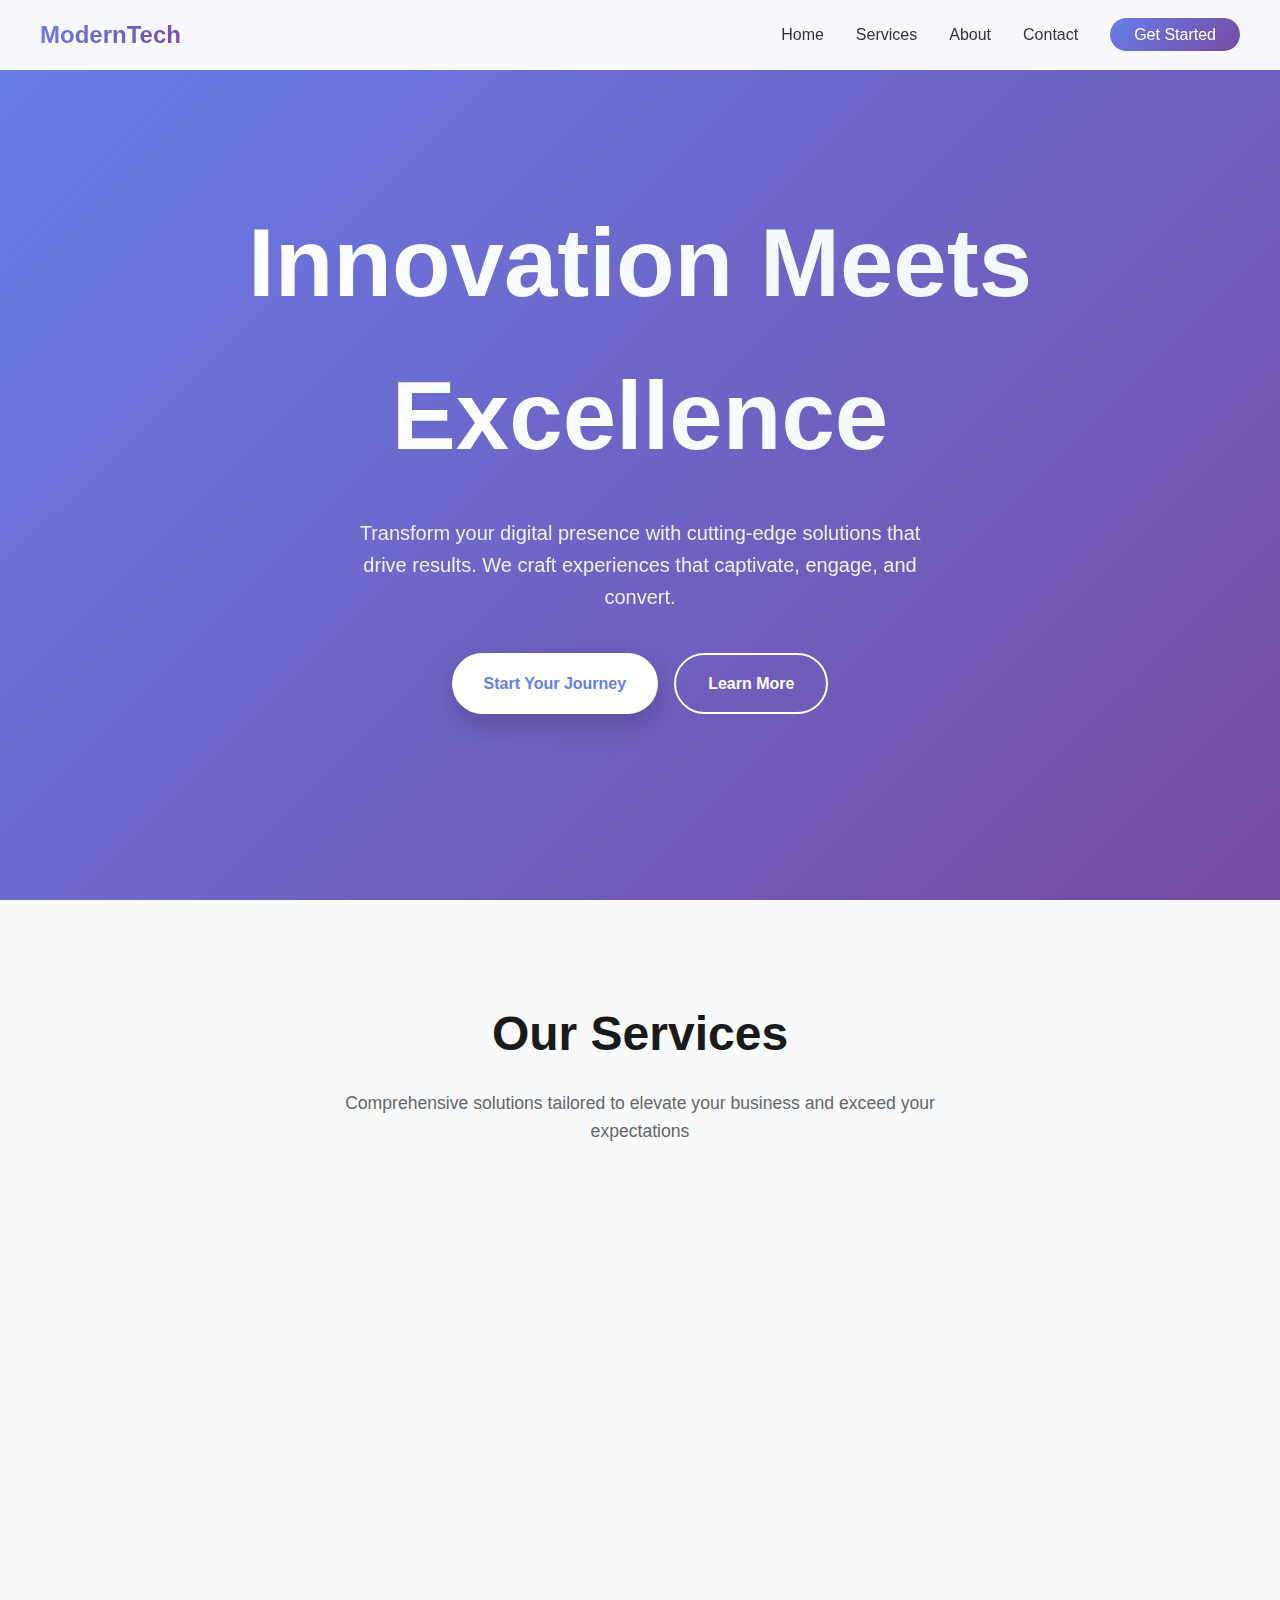
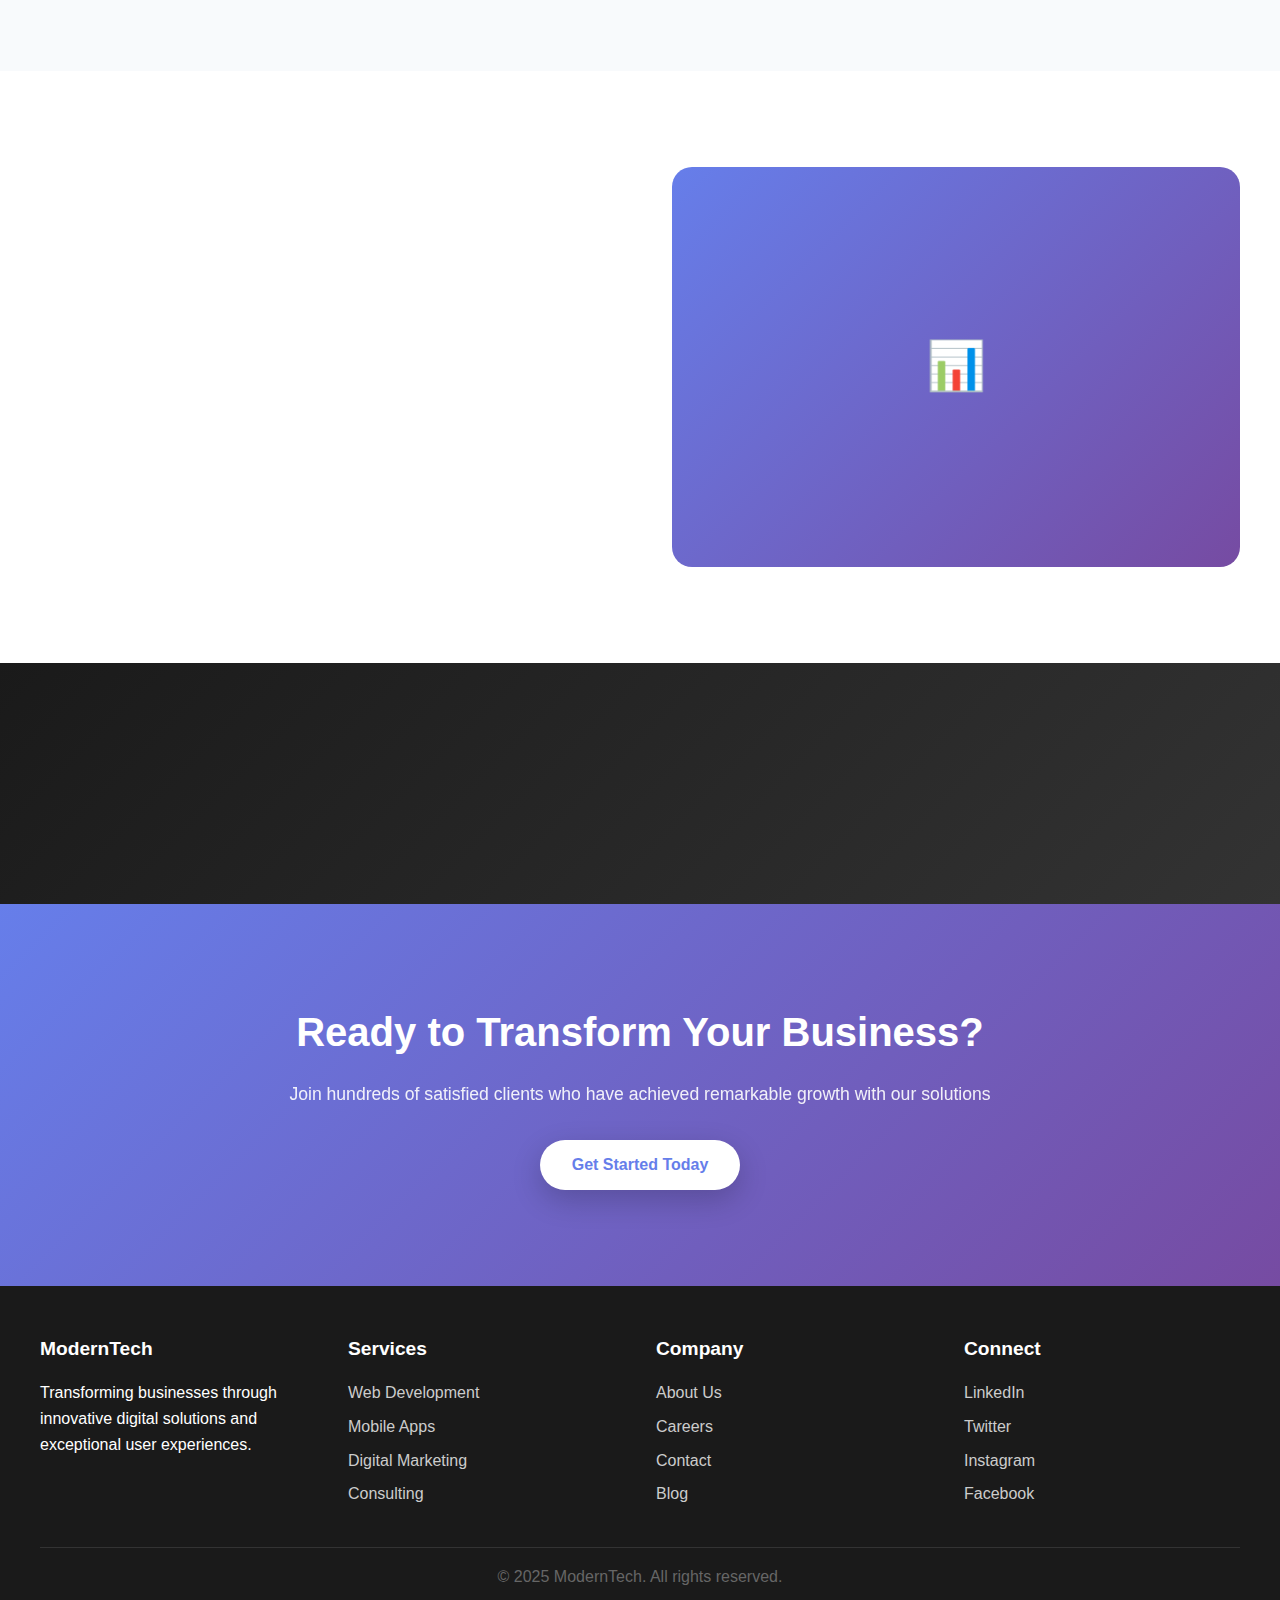
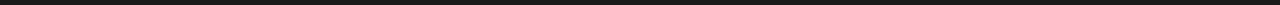
<file: TASK1/index.html>
<!DOCTYPE html>
<html lang="en">
<head>
    <meta charset="UTF-8">
    <meta name="viewport" content="width=device-width, initial-scale=1.0">
    <title>ModernTech - Innovation at Your Fingertips</title>
    <link rel="stylesheet"href="style.css"/>
</head>
<body>
    <!-- Navigation -->
    <nav>
        <div class="nav-container">
            <div class="logo">ModernTech</div>
            <ul class="nav-links">
                <li><a href="#home">Home</a></li>
                <li><a href="#services">Services</a></li>
                <li><a href="#about">About</a></li>
                <li><a href="#contact">Contact</a></li>
                <li><a href="#" class="cta-nav" onclick="openModal('contactModal')">Get Started</a></li>
            </ul>
        </div>
    </nav>

    <!-- Hero Section -->
    <section class="hero" id="home">
        <div class="hero-content">
            <h1>Innovation Meets Excellence</h1>
            <p>Transform your digital presence with cutting-edge solutions that drive results. We craft experiences that captivate, engage, and convert.</p>
            <div class="hero-buttons">
                <button class="btn btn-primary" onclick="openModal('getStartedModal')">Start Your Journey</button>
                <a href="#services" class="btn btn-secondary">Learn More</a>
            </div>
        </div>
    </section>

    <!-- Services Section -->
    <section class="services" id="services">
        <div class="container">
            <div class="section-header">
                <h2>Our Services</h2>
                <p>Comprehensive solutions tailored to elevate your business and exceed your expectations</p>
            </div>
            <div class="services-grid">
                <div class="service-card">
                    <div class="service-icon">🚀</div>
                    <h3>Digital Strategy</h3>
                    <p>Comprehensive digital transformation strategies that align with your business goals and drive sustainable growth in the modern marketplace.</p>
                </div>
                <div class="service-card">
                    <div class="service-icon">💡</div>
                    <h3>Creative Design</h3>
                    <p>Stunning visual experiences that capture attention and communicate your brand story with impact and authenticity.</p>
                </div>
                <div class="service-card">
                    <div class="service-icon">⚡</div>
                    <h3>Performance Optimization</h3>
                    <p>Lightning-fast solutions optimized for speed, efficiency, and exceptional user experience across all devices and platforms.</p>
                </div>
            </div>
        </div>
    </section>

    <!-- About Section -->
    <section class="about" id="about">
        <div class="container">
            <div class="about-content">
                <div class="about-text">
                    <h2>Why Choose Us?</h2>
                    <p>With over a decade of experience in digital innovation, we understand what it takes to create solutions that not only look amazing but deliver real business results.</p>
                    <p>Our team of experts combines creativity with technical excellence to ensure every project exceeds expectations and drives meaningful growth for our clients.</p>
                    <a href="#" class="btn btn-primary">Discover Our Story</a>
                </div>
                <div class="about-image">
                    📊
                </div>
            </div>
        </div>
    </section>

    <!-- Stats Section -->
    <section class="stats">
        <div class="container">
            <div class="stats-grid">
                <div class="stat-item">
                    <h3>500+</h3>
                    <p>Projects Completed</p>
                </div>
                <div class="stat-item">
                    <h3>98%</h3>
                    <p>Client Satisfaction</p>
                </div>
                <div class="stat-item">
                    <h3>50+</h3>
                    <p>Team Members</p>
                </div>
                <div class="stat-item">
                    <h3>24/7</h3>
                    <p>Support Available</p>
                </div>
            </div>
        </div>
    </section>

    <!-- CTA Section -->
    <section class="cta-section">
        <div class="container">
            <div class="cta-content">
                <h2>Ready to Transform Your Business?</h2>
                <p>Join hundreds of satisfied clients who have achieved remarkable growth with our solutions</p>
                <button class="btn btn-primary" onclick="openModal('getStartedModal')">Get Started Today</button>
            </div>
        </div>
    </section>

    <!-- Footer -->
    <footer>
        <div class="container">
            <div class="footer-content">
                <div class="footer-section">
                    <h3>ModernTech</h3>
                    <p>Transforming businesses through innovative digital solutions and exceptional user experiences.</p>
                </div>
                <div class="footer-section">
                    <h3>Services</h3>
                    <ul>
                        <li><a href="#">Web Development</a></li>
                        <li><a href="#">Mobile Apps</a></li>
                        <li><a href="#">Digital Marketing</a></li>
                        <li><a href="#">Consulting</a></li>
                    </ul>
                </div>
                <div class="footer-section">
                    <h3>Company</h3>
                    <ul>
                        <li><a href="#">About Us</a></li>
                        <li><a href="#">Careers</a></li>
                        <li><a href="#">Contact</a></li>
                        <li><a href="#">Blog</a></li>
                    </ul>
                </div>
                <div class="footer-section">
                    <h3>Connect</h3>
                    <ul>
                        <li><a href="#">LinkedIn</a></li>
                        <li><a href="#">Twitter</a></li>
                        <li><a href="#">Instagram</a></li>
                        <li><a href="#">Facebook</a></li>
                    </ul>
                </div>
            </div>
            <div class="footer-bottom">
                <p>&copy; 2025 ModernTech. All rights reserved.</p>
            </div>
        </div>
    </footer>

    <!-- Get Started Modal -->
    <div id="getStartedModal" class="modal">
        <div class="modal-content">
            <span class="close" onclick="closeModal('getStartedModal')">&times;</span>
            <div class="modal-header">
                <h2>Start Your Journey</h2>
                <p>Tell us about your project and we'll create a custom solution for you</p>
            </div>
            <form id="getStartedForm" onsubmit="handleGetStartedSubmit(event)">
                <div class="form-row">
                    <div class="form-group">
                        <label for="firstName">First Name</label>
                        <input type="text" id="firstName" name="firstName" required>
                    </div>
                    <div class="form-group">
                        <label for="lastName">Last Name</label>
                        <input type="text" id="lastName" name="lastName" required>
                    </div>
                </div>
                <div class="form-row">
                    <div class="form-group">
                        <label for="email">Email Address</label>
                        <input type="email" id="email" name="email" required>
                    </div>
                    <div class="form-group">
                        <label for="phone">Phone Number</label>
                        <input type="tel" id="phone" name="phone">
                    </div>
                </div>
                <div class="form-group">
                    <label for="company">Company Name</label>
                    <input type="text" id="company" name="company">
                </div>
                <div class="form-group">
                    <label for="budget">Project Budget</label>
                    <select id="budget" name="budget" required>
                        <option value="">Select your budget range</option>
                        <option value="under-5k">Under $5,000</option>
                        <option value="5k-15k">$5,000 - $15,000</option>
                        <option value="15k-50k">$15,000 - $50,000</option>
                        <option value="50k-100k">$50,000 - $100,000</option>
                        <option value="over-100k">Over $100,000</option>
                    </select>
                </div>
                <div class="form-group">
                    <label>Services Needed (Select all that apply)</label>
                    <div class="service-options">
                        <div class="service-option">
                            <input type="checkbox" id="web-dev" name="services" value="web-development">
                            <label for="web-dev">Web Development</label>
                        </div>
                        <div class="service-option">
                            <input type="checkbox" id="mobile-app" name="services" value="mobile-app">
                            <label for="mobile-app">Mobile App</label>
                        </div>
                        <div class="service-option">
                            <input type="checkbox" id="digital-marketing" name="services" value="digital-marketing">
                            <label for="digital-marketing">Digital Marketing</label>
                        </div>
                        <div class="service-option">
                            <input type="checkbox" id="consulting" name="services" value="consulting">
                            <label for="consulting">Consulting</label>
                        </div>
                    </div>
                </div>
                <div class="form-group">
                    <label for="timeline">Project Timeline</label>
                    <select id="timeline" name="timeline" required>
                        <option value="">When do you need this completed?</option>
                        <option value="asap">ASAP (Rush Job)</option>
                        <option value="1-month">Within 1 month</option>
                        <option value="3-months">Within 3 months</option>
                        <option value="6-months">Within 6 months</option>
                        <option value="flexible">I'm flexible</option>
                    </select>
                </div>
                <div class="form-group">
                    <label for="description">Project Description</label>
                    <textarea id="description" name="description" placeholder="Tell us more about your project, goals, and any specific requirements..." required></textarea>
                </div>
                <button type="submit" class="btn-submit">Submit Project Request</button>
            </form>
        </div>
    </div>

    <!-- Contact Modal -->
    <div id="contactModal" class="modal">
        <div class="modal-content">
            <span class="close" onclick="closeModal('contactModal')">&times;</span>
            <div class="modal-header">
                <h2>Get In Touch</h2>
                <p>Ready to discuss your project? We'd love to hear from you!</p>
            </div>
            <form id="contactForm" onsubmit="handleContactSubmit(event)">
                <div class="form-row">
                    <div class="form-group">
                        <label for="contactName">Full Name</label>
                        <input type="text" id="contactName" name="contactName" required>
                    </div>
                    <div class="form-group">
                        <label for="contactEmail">Email Address</label>
                        <input type="email" id="contactEmail" name="contactEmail" required>
                    </div>
                </div>
                <div class="form-group">
                    <label for="contactSubject">Subject</label>
                    <select id="contactSubject" name="contactSubject" required>
                        <option value="">What can we help you with?</option>
                        <option value="general-inquiry">General Inquiry</option>
                        <option value="project-quote">Project Quote</option>
                        <option value="partnership">Partnership Opportunity</option>
                        <option value="support">Technical Support</option>
                        <option value="other">Other</option>
                    </select>
                </div>
                <div class="form-group">
                    <label for="contactMessage">Message</label>
                    <textarea id="contactMessage" name="contactMessage" placeholder="Tell us about your inquiry..." required></textarea>
                </div>
                <button type="submit" class="btn-submit">Send Message</button>
            </form>
            
            <div class="contact-info">
                <div class="contact-item">
                    <div class="contact-icon">📧</div>
                    <div class="contact-details">
                        <h4>Email Us</h4>
                        <p>hello@moderntech.com</p>
                    </div>
                </div>
                <div class="contact-item">
                    <div class="contact-icon">📞</div>
                    <div class="contact-details">
                        <h4>Call Us</h4>
                        <p>+1 (555) 123-4567</p>
                    </div>
                </div>
                <div class="contact-item">
                    <div class="contact-icon">🏢</div>
                    <div class="contact-details">
                        <h4>Visit Us</h4>
                        <p>123 Innovation Street, Tech City, TC 12345</p>
                    </div>
                </div>
            </div>
        </div>
    </div>

    <div id="successModal" class="modal">
        <div class="modal-content">
            <span class="close" onclick="closeModal('successModal')">&times;</span>
            <div class="success-message">
                <div class="checkmark">✅</div>
                <h3>Thank You!</h3>
                <p>Your request has been submitted successfully. We'll get back to you within 24 hours.</p>
                <button class="btn-submit" onclick="closeModal('successModal')">Continue Exploring</button>
            </div>
        </div>
    </div>

    <script>
    
        document.querySelectorAll('a[href^="#"]').forEach(anchor => {
            anchor.addEventListener('click', function (e) {
                e.preventDefault();
                const target = document.querySelector(this.getAttribute('href'));
                if (target) {
                    target.scrollIntoView({
                        behavior: 'smooth',
                        block: 'start'
                    });
                }
            });
        });

        window.addEventListener('scroll', () => {
            const nav = document.querySelector('nav');
            if (window.scrollY > 100) {
                nav.style.background = 'rgba(255, 255, 255, 0.98)';
                nav.style.boxShadow = '0 2px 20px rgba(0, 0, 0, 0.1)';
            } else {
                nav.style.background = 'rgba(255, 255, 255, 0.95)';
                nav.style.boxShadow = 'none';
            }
        });

        
        const observerOptions = {
            threshold: 0.1,
            rootMargin: '0px 0px -50px 0px'
        };

        const observer = new IntersectionObserver((entries) => {
            entries.forEach(entry => {
                if (entry.isIntersecting) {
                    entry.target.style.opacity = '1';
                    entry.target.style.transform = 'translateY(0)';
                }
            });
        }, observerOptions);

       
        document.querySelectorAll('.service-card, .about-text, .stat-item').forEach(el => {
            el.style.opacity = '0';
            el.style.transform = 'translateY(20px)';
            el.style.transition = 'opacity 0.6s ease, transform 0.6s ease';
            observer.observe(el);
        });

       
        function openModal(modalId) {
            const modal = document.getElementById(modalId);
            modal.classList.add('show');
            document.body.style.overflow = 'hidden';
        }

        function closeModal(modalId) {
            const modal = document.getElementById(modalId);
            modal.classList.remove('show');
            document.body.style.overflow = 'auto';
            
           
            const form = modal.querySelector('form');
            if (form) {
                form.reset();
            }
        }

        
        document.addEventListener('click', (e) => {
            if (e.target.classList.contains('modal')) {
                closeModal(e.target.id);
            }
        });

       
        document.addEventListener('keydown', (e) => {
            if (e.key === 'Escape') {
                const openModal = document.querySelector('.modal.show');
                if (openModal) {
                    closeModal(openModal.id);
                }
            }
        });

        // Handle Get Started form submission
        function handleGetStartedSubmit(event) {
            event.preventDefault();
            const form = event.target;
            const formData = new FormData(form);
            const submitBtn = form.querySelector('.btn-submit');
            
            submitBtn.disabled = true;
            submitBtn.textContent = 'Submitting...';
            
            setTimeout(() => {
            
                const services = [];
                const serviceCheckboxes = form.querySelectorAll('input[name="services"]:checked');
                serviceCheckboxes.forEach(checkbox => {
                    services.push(checkbox.value);
                });
                
                
                console.log('Get Started Form Data:', {
                    firstName: formData.get('firstName'),
                    lastName: formData.get('lastName'),
                    email: formData.get('email'),
                    phone: formData.get('phone'),
                    company: formData.get('company'),
                    budget: formData.get('budget'),
                    services: services,
                    timeline: formData.get('timeline'),
                    description: formData.get('description')
                });
                
                closeModal('getStartedModal');
                openModal('successModal');
                
                form.reset();
                submitBtn.disabled = false;
                submitBtn.textContent = 'Submit Project Request';
            }, 2000);
        }

       
        function handleContactSubmit(event) {
            event.preventDefault();
            const form = event.target;
            const formData = new FormData(form);
            const submitBtn = form.querySelector('.btn-submit');
            
            submitBtn.disabled = true;
            submitBtn.textContent = 'Sending...';
            
            
            setTimeout(() => {
                
                console.log('Contact Form Data:', {
                    name: formData.get('contactName'),
                    email: formData.get('contactEmail'),
                    subject: formData.get('contactSubject'),
                    message: formData.get('contactMessage')
                });
                
                
                closeModal('contactModal');
                openModal('successModal');
                
                
                form.reset();
                submitBtn.disabled = false;
                submitBtn.textContent = 'Send Message';
            }, 1500);
        }
    </script>
</body>
</html>
</file>
<file: TASK1/style.css>
* {
            margin: 0;
            padding: 0;
            box-sizing: border-box;
        }

        body {
            font-family: 'Inter', -apple-system, BlinkMacSystemFont, sans-serif;
            line-height: 1.6;
            color: #1a1a1a;
            overflow-x: hidden;
        }

        /* Navigation */
        nav {
            position: fixed;
            top: 0;
            width: 100%;
            background: rgba(255, 255, 255, 0.95);
            backdrop-filter: blur(10px);
            z-index: 1000;
            padding: 1rem 2rem;
            transition: all 0.3s ease;
        }

        .nav-container {
            max-width: 1200px;
            margin: 0 auto;
            display: flex;
            justify-content: space-between;
            align-items: center;
        }

        .logo {
            font-size: 1.5rem;
            font-weight: 700;
            background: linear-gradient(135deg, #667eea 0%, #764ba2 100%);
            -webkit-background-clip: text;
            -webkit-text-fill-color: transparent;
            background-clip: text;
        }

        .nav-links {
            display: flex;
            list-style: none;
            gap: 2rem;
        }

        .nav-links a {
            text-decoration: none;
            color: #333;
            font-weight: 500;
            transition: color 0.3s ease;
            position: relative;
        }

        .nav-links a:hover {
            color: #667eea;
        }

        .nav-links a::after {
            content: '';
            position: absolute;
            width: 0;
            height: 2px;
            bottom: -5px;
            left: 0;
            background: linear-gradient(135deg, #667eea 0%, #764ba2 100%);
            transition: width 0.3s ease;
        }

        .nav-links a:hover::after {
            width: 100%;
        }

        .cta-nav {
            background: linear-gradient(135deg, #667eea 0%, #764ba2 100%);
            color: white !important;
            padding: 0.5rem 1.5rem;
            border-radius: 25px;
            transition: transform 0.3s ease, box-shadow 0.3s ease;
        }

        .cta-nav:hover {
            transform: translateY(-2px);
            box-shadow: 0 10px 25px rgba(102, 126, 234, 0.3);
        }

        /* Hero Section */
        .hero {
            min-height: 100vh;
            background: linear-gradient(135deg, #667eea 0%, #764ba2 100%);
            display: flex;
            align-items: center;
            justify-content: center;
            text-align: center;
            color: white;
            position: relative;
            overflow: hidden;
        }

        .hero::before {
            content: '';
            position: absolute;
            top: 0;
            left: 0;
            right: 0;
            bottom: 0;
            background: url('data:image/svg+xml,<svg xmlns="http://www.w3.org/2000/svg" viewBox="0 0 100 100"><defs><pattern id="grain" width="100" height="100" patternUnits="userSpaceOnUse"><circle cx="25" cy="25" r="1" fill="white" opacity="0.1"/><circle cx="75" cy="75" r="1" fill="white" opacity="0.1"/><circle cx="25" cy="75" r="1" fill="white" opacity="0.05"/><circle cx="75" cy="25" r="1" fill="white" opacity="0.05"/></pattern></defs><rect width="100" height="100" fill="url(%23grain)"/></svg>');
            opacity: 0.1;
        }

        .hero-content {
            max-width: 800px;
            z-index: 2;
            position: relative;
            animation: fadeInUp 1s ease-out;
        }

        .hero h1 {
            font-size: clamp(3rem, 8vw, 6rem);
            font-weight: 800;
            margin-bottom: 1.5rem;
            background: linear-gradient(45deg, #fff, #f0f8ff);
            -webkit-background-clip: text;
            -webkit-text-fill-color: transparent;
            background-clip: text;
        }

        .hero p {
            font-size: 1.25rem;
            margin-bottom: 2.5rem;
            opacity: 0.9;
            max-width: 600px;
            margin-left: auto;
            margin-right: auto;
        }

        .hero-buttons {
            display: flex;
            gap: 1rem;
            justify-content: center;
            flex-wrap: wrap;
        }

        .btn {
            padding: 1rem 2rem;
            border: none;
            border-radius: 50px;
            font-size: 1rem;
            font-weight: 600;
            cursor: pointer;
            transition: all 0.3s ease;
            text-decoration: none;
            display: inline-block;
        }

        .btn-primary {
            background: white;
            color: #667eea;
            box-shadow: 0 10px 30px rgba(0, 0, 0, 0.2);
        }

        .btn-primary:hover {
            transform: translateY(-3px);
            box-shadow: 0 15px 40px rgba(0, 0, 0, 0.3);
        }

        .btn-secondary {
            background: transparent;
            color: white;
            border: 2px solid white;
        }

        .btn-secondary:hover {
            background: white;
            color: #667eea;
            transform: translateY(-3px);
        }

        /* Services Section */
        .services {
            padding: 6rem 2rem;
            background: #f8fafc;
        }

        .container {
            max-width: 1200px;
            margin: 0 auto;
        }

        .section-header {
            text-align: center;
            margin-bottom: 4rem;
        }

        .section-header h2 {
            font-size: 3rem;
            font-weight: 700;
            color: #1a1a1a;
            margin-bottom: 1rem;
        }

        .section-header p {
            font-size: 1.1rem;
            color: #666;
            max-width: 600px;
            margin: 0 auto;
        }

        .services-grid {
            display: grid;
            grid-template-columns: repeat(auto-fit, minmax(300px, 1fr));
            gap: 2rem;
        }

        .service-card {
            background: white;
            padding: 2.5rem;
            border-radius: 20px;
            box-shadow: 0 10px 40px rgba(0, 0, 0, 0.1);
            transition: all 0.3s ease;
            position: relative;
            overflow: hidden;
        }

        .service-card::before {
            content: '';
            position: absolute;
            top: 0;
            left: 0;
            right: 0;
            height: 4px;
            background: linear-gradient(135deg, #667eea 0%, #764ba2 100%);
        }

        .service-card:hover {
            transform: translateY(-10px);
            box-shadow: 0 20px 60px rgba(0, 0, 0, 0.15);
        }

        .service-icon {
            width: 60px;
            height: 60px;
            background: linear-gradient(135deg, #667eea 0%, #764ba2 100%);
            border-radius: 15px;
            display: flex;
            align-items: center;
            justify-content: center;
            margin-bottom: 1.5rem;
            font-size: 1.5rem;
        }

        .service-card h3 {
            font-size: 1.5rem;
            font-weight: 600;
            margin-bottom: 1rem;
            color: #1a1a1a;
        }

        .service-card p {
            color: #666;
            line-height: 1.7;
        }

        /* About Section */
        .about {
            padding: 6rem 2rem;
            background: white;
        }

        .about-content {
            display: grid;
            grid-template-columns: 1fr 1fr;
            gap: 4rem;
            align-items: center;
        }

        .about-text h2 {
            font-size: 2.5rem;
            font-weight: 700;
            margin-bottom: 1.5rem;
            color: #1a1a1a;
        }

        .about-text p {
            font-size: 1.1rem;
            color: #666;
            margin-bottom: 1.5rem;
            line-height: 1.7;
        }

        .about-image {
            position: relative;
            border-radius: 20px;
            overflow: hidden;
            height: 400px;
            background: linear-gradient(135deg, #667eea 0%, #764ba2 100%);
            display: flex;
            align-items: center;
            justify-content: center;
            color: white;
            font-size: 3rem;
        }

        /* Stats Section */
        .stats {
            padding: 4rem 2rem;
            background: linear-gradient(135deg, #1a1a1a 0%, #333 100%);
            color: white;
        }

        .stats-grid {
            display: grid;
            grid-template-columns: repeat(auto-fit, minmax(200px, 1fr));
            gap: 2rem;
            text-align: center;
        }

        .stat-item h3 {
            font-size: 3rem;
            font-weight: 700;
            margin-bottom: 0.5rem;
            background: linear-gradient(135deg, #667eea 0%, #764ba2 100%);
            -webkit-background-clip: text;
            -webkit-text-fill-color: transparent;
            background-clip: text;
        }

        .stat-item p {
            font-size: 1.1rem;
            opacity: 0.9;
        }

        /* CTA Section */
        .cta-section {
            padding: 6rem 2rem;
            background: linear-gradient(135deg, #667eea 0%, #764ba2 100%);
            text-align: center;
            color: white;
        }

        .cta-content h2 {
            font-size: 2.5rem;
            font-weight: 700;
            margin-bottom: 1rem;
        }

        .cta-content p {
            font-size: 1.1rem;
            margin-bottom: 2rem;
            opacity: 0.9;
        }

        /* Footer */
        footer {
            background: #1a1a1a;
            color: white;
            padding: 3rem 2rem 1rem;
        }

        .footer-content {
            display: grid;
            grid-template-columns: repeat(auto-fit, minmax(250px, 1fr));
            gap: 2rem;
            margin-bottom: 2rem;
        }

        .footer-section h3 {
            font-size: 1.2rem;
            font-weight: 600;
            margin-bottom: 1rem;
        }

        .footer-section ul {
            list-style: none;
        }

        .footer-section ul li {
            margin-bottom: 0.5rem;
        }

        .footer-section ul li a {
            color: #ccc;
            text-decoration: none;
            transition: color 0.3s ease;
        }

        .footer-section ul li a:hover {
            color: #667eea;
        }

        .footer-bottom {
            border-top: 1px solid #333;
            padding-top: 1rem;
            text-align: center;
            color: #666;
        }

        /* Animations */
        @keyframes fadeInUp {
            from {
                opacity: 0;
                transform: translateY(30px);
            }
            to {
                opacity: 1;
                transform: translateY(0);
            }
        }

        /* Mobile Responsiveness */
        @media (max-width: 768px) {
            .nav-links {
                display: none;
            }

            .hero h1 {
                font-size: 2.5rem;
            }

            .hero-buttons {
                flex-direction: column;
                align-items: center;
            }

            .about-content {
                grid-template-columns: 1fr;
                gap: 2rem;
            }

            .section-header h2 {
                font-size: 2rem;
            }

            .services-grid {
                grid-template-columns: 1fr;
            }

            nav {
                padding: 1rem;
            }

            .stats-grid {
                grid-template-columns: repeat(2, 1fr);
            }
        }

        @media (max-width: 480px) {
            .hero {
                padding: 0 1rem;
            }

            .services {
                padding: 4rem 1rem;
            }

            .about {
                padding: 4rem 1rem;
            }

            .cta-section {
                padding: 4rem 1rem;
            }

            .stats-grid {
                grid-template-columns: 1fr;
            }
        }

        /* Modal Styles */
        .modal {
            display: none;
            position: fixed;
            z-index: 2000;
            left: 0;
            top: 0;
            width: 100%;
            height: 100%;
            background-color: rgba(0, 0, 0, 0.7);
            backdrop-filter: blur(5px);
            animation: fadeIn 0.3s ease;
        }

        .modal.show {
            display: flex;
            align-items: center;
            justify-content: center;
        }

        .modal-content {
            background: white;
            padding: 3rem;
            border-radius: 20px;
            box-shadow: 0 20px 80px rgba(0, 0, 0, 0.3);
            max-width: 500px;
            width: 90%;
            max-height: 90vh;
            overflow-y: auto;
            transform: scale(0.7);
            opacity: 0;
            transition: all 0.3s ease;
            position: relative;
        }

        .modal.show .modal-content {
            transform: scale(1);
            opacity: 1;
        }

        .modal-header {
            text-align: center;
            margin-bottom: 2rem;
        }

        .modal-header h2 {
            font-size: 2rem;
            font-weight: 700;
            margin-bottom: 0.5rem;
            background: linear-gradient(135deg, #667eea 0%, #764ba2 100%);
            -webkit-background-clip: text;
            -webkit-text-fill-color: transparent;
            background-clip: text;
        }

        .modal-header p {
            color: #666;
            font-size: 1rem;
        }

        .close {
            position: absolute;
            right: 1.5rem;
            top: 1.5rem;
            color: #999;
            font-size: 2rem;
            font-weight: bold;
            cursor: pointer;
            transition: color 0.3s ease;
        }

        .close:hover {
            color: #667eea;
        }

        .form-group {
            margin-bottom: 1.5rem;
        }

        .form-group label {
            display: block;
            margin-bottom: 0.5rem;
            font-weight: 600;
            color: #333;
        }

        .form-group input,
        .form-group select,
        .form-group textarea {
            width: 100%;
            padding: 0.75rem 1rem;
            border: 2px solid #e2e8f0;
            border-radius: 10px;
            font-size: 1rem;
            transition: border-color 0.3s ease, box-shadow 0.3s ease;
            font-family: inherit;
        }

        .form-group input:focus,
        .form-group select:focus,
        .form-group textarea:focus {
            outline: none;
            border-color: #667eea;
            box-shadow: 0 0 0 3px rgba(102, 126, 234, 0.1);
        }

        .form-group textarea {
            resize: vertical;
            min-height: 100px;
        }

        .form-row {
            display: grid;
            grid-template-columns: 1fr 1fr;
            gap: 1rem;
        }

        .service-options {
            display: grid;
            grid-template-columns: repeat(auto-fit, minmax(200px, 1fr));
            gap: 1rem;
            margin-top: 0.5rem;
        }

        .service-option {
            position: relative;
        }

        .service-option input[type="checkbox"] {
            position: absolute;
            opacity: 0;
            width: 0;
            height: 0;
        }

        .service-option label {
            display: block;
            padding: 1rem;
            border: 2px solid #e2e8f0;
            border-radius: 10px;
            cursor: pointer;
            transition: all 0.3s ease;
            text-align: center;
            font-weight: 500;
        }

        .service-option input[type="checkbox"]:checked + label {
            border-color: #667eea;
            background: linear-gradient(135deg, #667eea 0%, #764ba2 100%);
            color: white;
        }

        .service-option label:hover {
            border-color: #667eea;
            transform: translateY(-2px);
        }

        .btn-submit {
            width: 100%;
            background: linear-gradient(135deg, #667eea 0%, #764ba2 100%);
            color: white;
            border: none;
            padding: 1rem 2rem;
            border-radius: 10px;
            font-size: 1rem;
            font-weight: 600;
            cursor: pointer;
            transition: all 0.3s ease;
            margin-top: 1rem;
        }

        .btn-submit:hover {
            transform: translateY(-2px);
            box-shadow: 0 10px 30px rgba(102, 126, 234, 0.3);
        }

        .btn-submit:disabled {
            opacity: 0.7;
            cursor: not-allowed;
            transform: none;
        }

        .success-message {
            text-align: center;
            padding: 2rem;
        }

        .success-message .checkmark {
            font-size: 4rem;
            color: #10b981;
            margin-bottom: 1rem;
        }

        .success-message h3 {
            font-size: 1.5rem;
            font-weight: 600;
            margin-bottom: 0.5rem;
            color: #1a1a1a;
        }

        .success-message p {
            color: #666;
            margin-bottom: 1.5rem;
        }

        .contact-info {
            display: grid;
            gap: 1.5rem;
            margin-top: 2rem;
        }

        .contact-item {
            display: flex;
            align-items: center;
            gap: 1rem;
            padding: 1rem;
            background: #f8fafc;
            border-radius: 10px;
        }

        .contact-icon {
            width: 40px;
            height: 40px;
            background: linear-gradient(135deg, #667eea 0%, #764ba2 100%);
            border-radius: 10px;
            display: flex;
            align-items: center;
            justify-content: center;
            color: white;
            font-size: 1.2rem;
        }

        .contact-details h4 {
            font-size: 1rem;
            font-weight: 600;
            margin-bottom: 0.25rem;
            color: #1a1a1a;
        }

        .contact-details p {
            color: #666;
            font-size: 0.9rem;
        }

        @media (max-width: 768px) {
            .modal-content {
                padding: 2rem;
                margin: 1rem;
            }

            .form-row {
                grid-template-columns: 1fr;
            }

            .service-options {
                grid-template-columns: 1fr;
            }
        }
</file>
